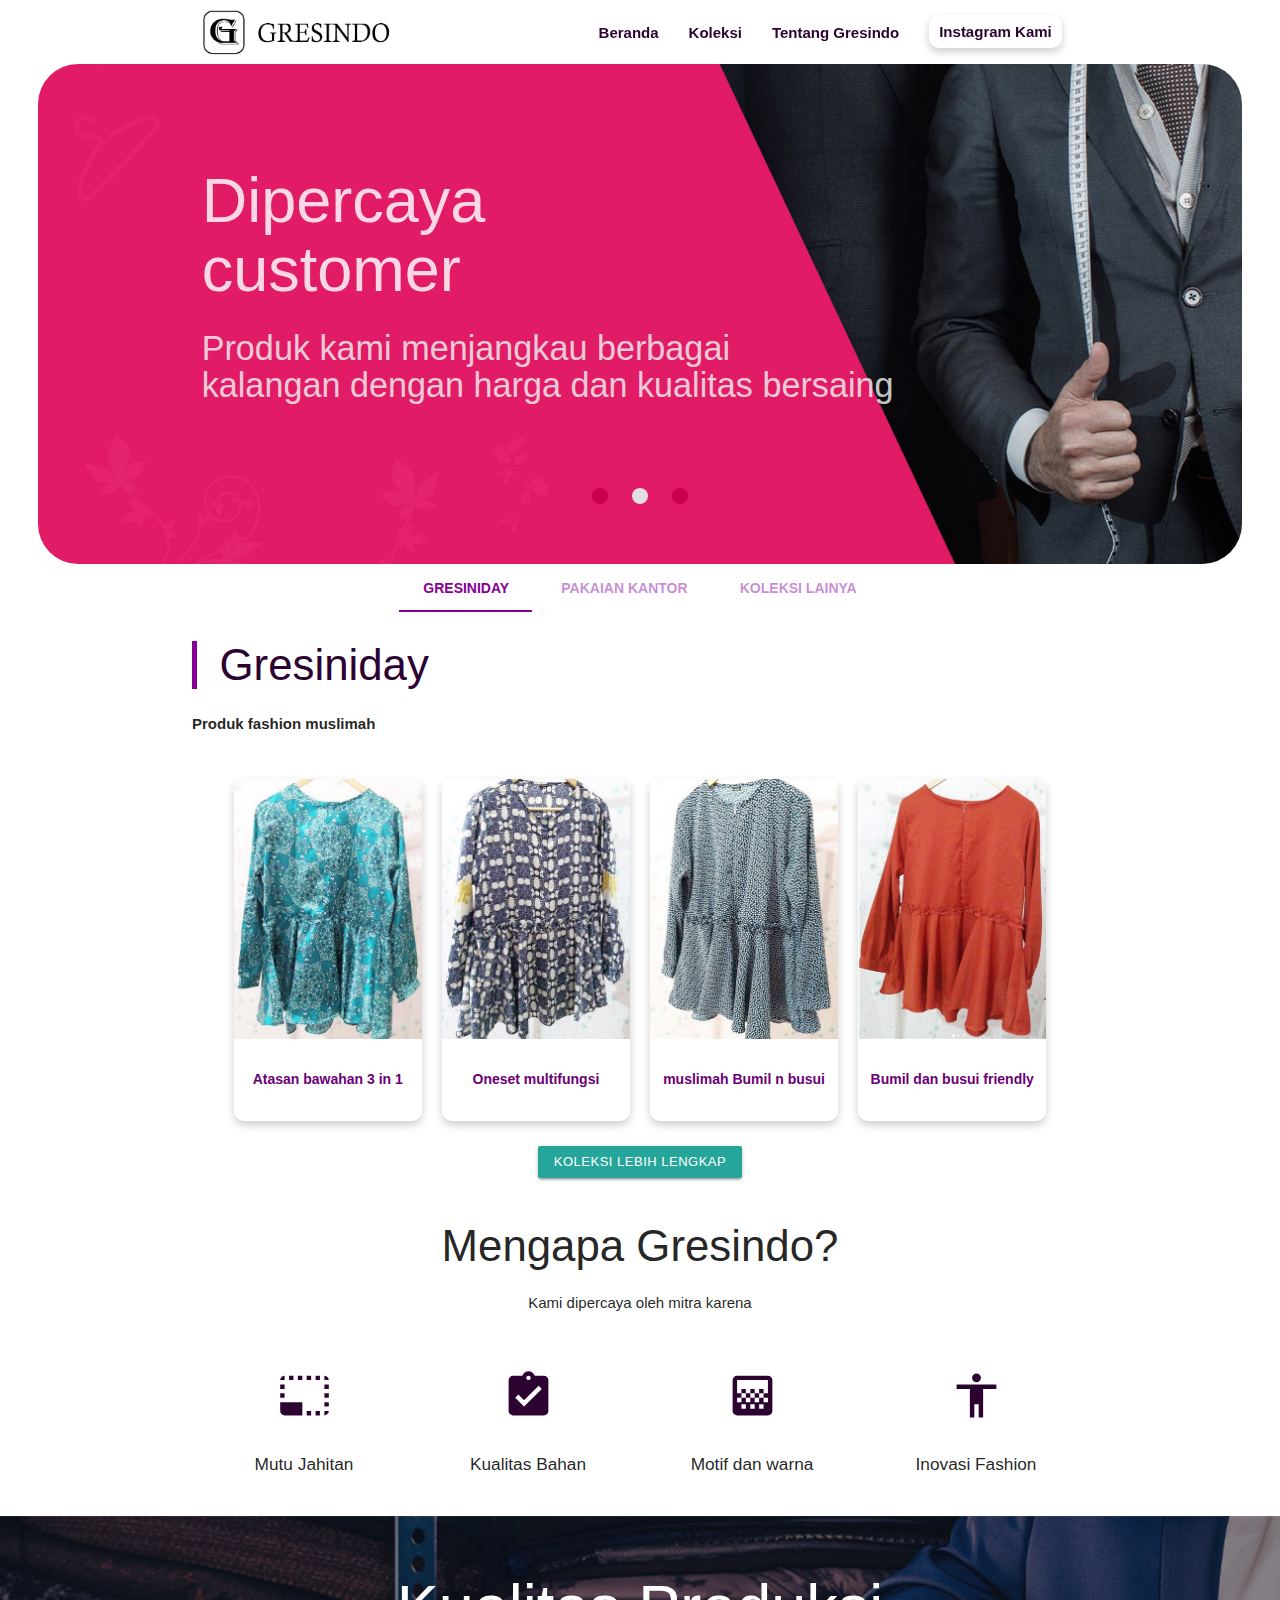
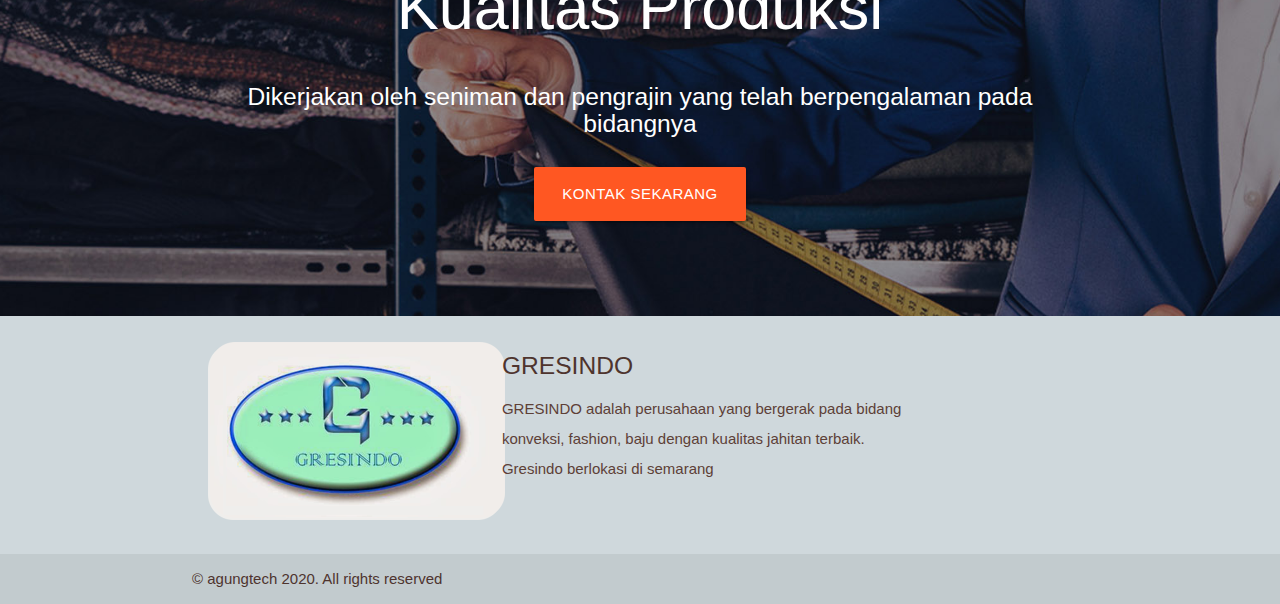
<file: index.html>
<!DOCTYPE html>
<html lang="id">
<head>
  
  <meta charset="UTF-8"/>
  <meta http-equiv="X-UA-Compatible" content="IE=edge">
  <meta name="viewport" content="width=device-width, initial-scale=1"/>
  <meta name="description" content="konveksi, fashion, baju, celana, kualitas terbaik"/>
  <title>GRESINDO</title>

  <!-- for apple  -->
  <meta name="apple-mobile-web-app-capable" content="yes">
  <meta name="apple-mobile-web-app-status-bar-style" content="black">
  <meta name="apple-mobile-web-app-title" content="GRESINDO">
  <link rel="apple-touch-icon" sizes="16x16" href="/assets/images/icon/icon-s.png">
  <link rel="apple-touch-icon" sizes="128x128" href="/assets/images/icon/icon128.png">
  <link rel="apple-touch-icon" sizes="144x144" href="/assets/images/icon/icon144.png">
  <link rel="apple-touch-icon" sizes="192x192" href="/assets/images/icon/icon192.png">
  <link rel="icon" type="image/png" sizes="192x192"  href="/assets/images/icon/icon192.png">
  <link rel="icon" type="image/png" sizes="96x96" href="/assets/images/icon/icon96.png">
  <link rel="icon" type="image/png" sizes="16x16" href="/assets/images/icon/icon-s.png">

  <meta name="msapplication-TileColor" content="#2c0231">
  <meta name="msapplication-TileImage" content="/assets/images/icon/icon128.png">

  <!-- CSS  -->
  <link rel="icon" href="/assets/images/icon/icon-s.png" sizes="16x16" type="image/png" />
  <link rel="stylesheet" href="/assets/lib/materialize/css/materialize.min.css">
  <link href="/assets/lib/materialize/css/icon.css" rel="stylesheet">
  <link href="/assets/css/style.css" rel="stylesheet"/>

  <!-- registration manifest  -->
  <link rel="manifest" href="/manifest.json">
  <meta name="theme-color" content="#2c0231"/>
</head>
<body>

  <nav class="white">
    <div class="nav-wrapper container">
      <div class="row">
        <div class="col s12 container">
          <a href="#!" data-target="mobile-demo" class="sidenav-trigger"><i class="material-icons">menu</i></a>
          <a id="logo-container" href="#" class="brand-logo">
            <img src="assets/images/logo.png" class="logo" alt="Bola Premier League background">
          </a>
          <ul class="topnav right hide-on-med-and-down"></ul>
        </div>			
      </div>
    </div>
  </nav>
  
  <!-- nav mobile -->
  <ul id="mobile-demo" class="sidenav">
    <li>
      <div class="user-view">
      <div class="background">
        <img src="assets/images/bg-img/sidenav-background.png" alt="Menu Slide background">
      </div>
      <img class="circle" src="assets/images/icon/icon512.png" alt="Sircle Icon">
      <span class="white-text email name">Gresindo</span>
      </div>
    </li>
  </ul>

  <main>
   
    <div id="body-content" class="page-content"></div>
  </main>
     
  <footer class="page-footer blue-grey lighten-4">
    <div class="container">
      <div class="row">
        <div class="col l4 s12">
          <img src="assets/images/icon/icon-m.png" alt="footer logo">
        </div>
        <div class="col l6 s12">
          <h5 class="brown-text text-darken-3">GRESINDO</h5>
          <p class="brown-text text-darken-2">
            GRESINDO adalah perusahaan yang bergerak pada bidang konveksi, fashion, baju dengan kualitas jahitan
            terbaik. Gresindo berlokasi di semarang
          </p>
        </div>
      </div>
    </div>
    <div class="footer-copyright">
      <div class="container brown-text text-darken-3">
       &copy; agungtech 2020. All rights reserved 
      </div>
    </div>
  </footer>

 <!--  Scripts-->
  <script src="assets/lib/jquery-3.5.1.min.js" integrity="sha256-9/aliU8dGd2tb6OSsuzixeV4y/faTqgFtohetphbbj0=" crossorigin="anonymous"></script> 

  <script src="assets/lib/materialize/js/materialize.min.js"></script>
  <!-- <script src="assets/lib/materialize/js/init.js"></script>  -->

  <script src="app.js" type="module"></script>

  </body>
</html>
</file>
<file: assets/lib/materialize/css/icon.css>
/* fallback */
@font-face {
  font-family: 'Material Icons';
  font-style: normal;
  font-weight: 400;
  src: url(../font/flUhRq6tzZclQEJ-Vdg-IuiaDsNc.woff2) format('woff2');
}

.material-icons {
  font-family: 'Material Icons';
  font-weight: normal;
  font-style: normal;
  font-size: 24px;
  line-height: 1;
  letter-spacing: normal;
  text-transform: none;
  display: inline-block;
  white-space: nowrap;
  word-wrap: normal;
  direction: ltr;
  -moz-font-feature-settings: 'liga';
  -moz-osx-font-smoothing: grayscale;
}
</file>
<file: assets/css/style.css>
:root {
  --primary-color:#2c0231 !important;
  --secondary-color:#850095 !important;
  --banner-home: url(../images/bg-img/banner1.jpg);
  --banner-header: url(../images/bg-img/banner2.jpg);
  --background-sidenav-header: url(../images/bg-img/sidenav-background.png);
}

body {
  display: flex;
  min-height: 100vh;
  flex-direction: column;
}

main {
  flex: 1 0 auto;
}

.secondary-nav {
  width: 15em;
  box-shadow: 0 4px 8px 0 rgba(0, 0, 0, 0.2);
  padding: 8px 10px;
  border-radius: 10px;
}

nav ul a,
.brand-logo,
.sidenav li a {
  font-weight: bold;
  color: var(--primary-color); ;
  height:auto !important;
}
nav ul li :active, nav ul li .active, nav ul li a:active {
  font-weight: bold;
  width: fit-content;
  height: fit-content;
  color: #fff !important;
  background-color: var(--primary-color);
}

nav ul li:hover, nav ul li a:hover,
nav ul li a i:hover,nav ul li a i:active,nav ul li a i:focus,
nav ul li:focus, nav ul li a:focus,
nav ul li:after, nav ul li a:after,
nav ul li.active, nav ul a:hover {
  color: #fff !important;
  background-color: var(--primary-color);
}

.waves-effect {
  -webkit-tap-highlight-color: var(--primary-color);
}
 /* label focus color */
 .input-field input[type=text]:focus + label {
  color: var(--primary-color);
}
/* label underline focus color */
.input-field input[type=text]:focus {
  border-bottom: 1px solid var(--primary-color);
  box-shadow: 0 1px 0 0 var(--primary-color);
}

.tabs .tab a:hover,.tabs .tab a.active{color: var(--secondary-color)}
.tabs .indicator{background-color:var(--secondary-color);}
.tabs .tab a {
  font-weight: bold;
  color:rgba(162, 65, 182, 0.6);
}

.btn:hover,.btn-floating:after,.btn-large:after, .btn-large:hover, 
.btn-floating:hover, .btn-large:active, .btn-large:before,
.btn-large a:hover,.btn-large a:focus,.btn-large a:active,
.btn-large a:after,.btn-floating:hover.btn-floating:focus,
.btn:focus,.btn-large:focus,.btn-small:focus,.btn-floating:focus{ 
   background-color:var(--primary-color) 
}

blockquote {
  border-left-color: var(--secondary-color);
  color: var(--primary-color);
}

.collapsible-header{
  color: var(--secondary-color);
}

.purple-theme, .sidenav li a i.material-icons{
  color: var(--primary-color);
}
.nav-selected{
  color: #fff !important;
}

.tap-target, .btn-floating{
  background-color:var(--primary-color);
}

@media only screen and (min-width : 993px) {
  nav
    {
    position: sticky;
     top: 0;
     left: 0;
     z-index: 9;
    }
}
nav
{
  position: sticky;
  top: 0;
  left: 0;
  z-index: 9;
  box-shadow: none !important;
}

p {
  line-height: 2rem;
}

.sidenav-trigger {
  color: var(--primary-color);
}

.layer-background {
  background-color: rgba(17, 17, 17, 0.5);
  width: 100%;
  height: 100%;
}

.shadowbox {
  width: 15em;
  box-shadow: 0 4px 8px 0 rgba(0, 0, 0, 0.2);
  padding: 8px 12px;
  border-radius: 10px;
}

.card {
  box-shadow: 0 4px 8px 0 rgba(0, 0, 0, 0.2);
  border-radius: 10px !important;
  padding: 20px;
  margin-top: 20px;
}

.card:hover{
  cursor: pointer;
}

.colom-box {
	flex: 0 0 21%;
	max-width: 21%;
	padding:0 0 10px 0;
	margin:25px 10px;
  text-align:center;
  position: relative;
}

.container-full{
  width: 90%;

}
@media screen and (max-width: 1200px) {
	.colom-box  {
		flex: 0 0 45%;
		max-width: 45%;
  }
}
@media screen and (max-width: 720px) {
	.colom-box  {
		flex: 0 0 95%;
		max-width: 95%;
  }
}
@media screen and (max-width: 400px) {
	.colom-box  {
		flex: 0 0 91%;
		max-width: 91%;
  }
}
  .colom-box img {
     /* */
     max-height: 100%;
     width: 100%;
     overflow: hidden;
	   border-radius: 10px 10px 0px 0px;
  }

.variant-box {
	display: flex;
  flex-wrap: wrap;
  justify-content: center;
  align-items: center;
}

.colom-box .card-info {
  padding: 10px !important;
}

.colom-box .card-info h4 {
  font-size: 14px !important;
  font-weight: bold !important;
  color: #6b0077 !important;
}

.colom-box .card-info p {
  margin-top: 5px !important;
  overflow: hidden !important;
  text-overflow: ellipsis !important;
  display: -webkit-box !important;
  -webkit-box-orient: vertical !important;
  -webkit-line-clamp: 10 !important;
}

.container-page-large{
  /* center the element */
  right: 0;
  left: 0;
  display: block;
  margin-right: auto;
  margin-left: auto;
  width: 80%;
}

.logo{
  margin-top: 10px;
  width: 188px;
}

@media only screen and (max-width : 600px) {
  .logo{
    width: 160px;
  }
  
}

.radius-img img{
  border-radius: 10px 10px 10px 10px;
}

.parallax-container {
  background-image: var(--banner-home);
  background-position: center; 
  background-size: cover;  
  min-height: 500px;
  line-height: 0;
  height: auto;
  width: 100%;
  color: rgba(255,255,255,.9);
  border-radius: 60px 60px 0 0;
}

.parallax-banner {
  background-image: var(--banner-home);
  background-position: center; 
  background-size: cover;
  background-position-x:50%;
  background-position-y:50%;
  min-height: 500px;
  line-height: 0;
  align-items: center;
  width: 94%;
  color: rgba(255,255,255,.9);
  border-radius: 40px;
}

.parallax-footer-container {
  background-image: var(--banner-header);
  background-position: top; 
  background-size: cover;
  min-height: 400px;
  line-height: 0;
  top:0;
  height: auto;
  width: 100%;
  color: rgba(255,255,255,.9);
}

.content-front{
  z-index: 999 !important;
  position: relative;
  top: 20px !important;
}

.slider-height{
  min-height: 80px !important;
}

.page-banner {
  background-image: var(--background-sidenav-header);
  background-position: center; 
  background-size: cover;
  min-height: 180px;
  line-height: 0;
  height: auto;
  width: 100%;
  color: rgba(255,255,255,.9);
  border-radius: 0 0 80px 80px;
}

.page-content {
  margin: 0;
}
  .parallax-container .section {
    width: 100%;
  }
 
@media only screen and (max-width : 992px) {
  .content-front{
    z-index: 999 !important;
    position: relative;
    top: 0px !important;
  }
  
  .content-front h1{
    font-size: 24px;
      font-weight: bold;
  }

  .content-front h5{
    font-size: 18px;
}

  .parallax-container .section {
    position: absolute;
    top: 40%;
  }
  #index-banner .section {
    top: 10%;
  }
}

@media only screen and (max-width : 600px) {
  #index-banner .section {
    top: 0;
  }
}

.slides{background-color:transparent !important}
.slider .indicators .indicator-item{background-color:#c9004c !important;}
.slider .indicators .indicator-item.active{background-color:#e0e0e0 !important;}

.icon-block {
  padding: 0 15px;
}
.icon-block .material-icons {
  font-size: inherit;
}

footer{
  position:relative;
  bottom:0;
  width: 100%;
}
footer.page-footer {
  margin: 0;
}
</file>
